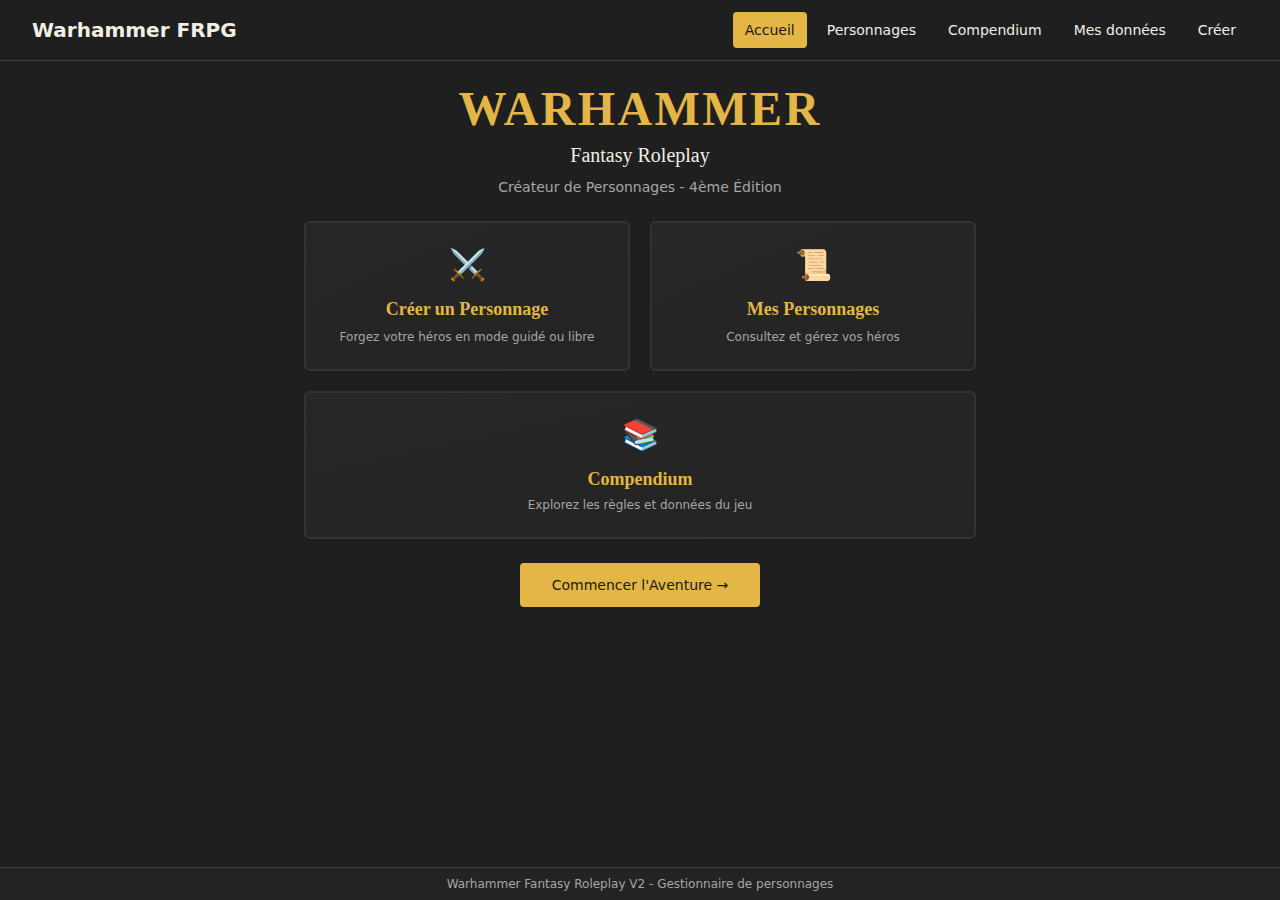
<file: Warhammer/v2.html>
<!doctype html>
<html lang="en">
  <head>
    <meta charset="UTF-8" />
    <link rel="icon" type="image/svg+xml" href="/Warhammer/vite.svg" />
    <meta name="viewport" content="width=device-width, initial-scale=1.0" />
    <title>temp-vite-project</title>
    <script type="module" crossorigin src="/Warhammer/assets/index-DPNhxiUx.js"></script>
    <link rel="stylesheet" crossorigin href="/Warhammer/assets/index-BLQmJMS8.css">
  </head>
  <body>
    <div id="root"></div>
  </body>
</html>
</file>
<file: Warhammer/assets/index-BLQmJMS8.css>
*,:before,:after{--tw-border-spacing-x: 0;--tw-border-spacing-y: 0;--tw-translate-x: 0;--tw-translate-y: 0;--tw-rotate: 0;--tw-skew-x: 0;--tw-skew-y: 0;--tw-scale-x: 1;--tw-scale-y: 1;--tw-pan-x: ;--tw-pan-y: ;--tw-pinch-zoom: ;--tw-scroll-snap-strictness: proximity;--tw-gradient-from-position: ;--tw-gradient-via-position: ;--tw-gradient-to-position: ;--tw-ordinal: ;--tw-slashed-zero: ;--tw-numeric-figure: ;--tw-numeric-spacing: ;--tw-numeric-fraction: ;--tw-ring-inset: ;--tw-ring-offset-width: 0px;--tw-ring-offset-color: #fff;--tw-ring-color: rgb(59 130 246 / .5);--tw-ring-offset-shadow: 0 0 #0000;--tw-ring-shadow: 0 0 #0000;--tw-shadow: 0 0 #0000;--tw-shadow-colored: 0 0 #0000;--tw-blur: ;--tw-brightness: ;--tw-contrast: ;--tw-grayscale: ;--tw-hue-rotate: ;--tw-invert: ;--tw-saturate: ;--tw-sepia: ;--tw-drop-shadow: ;--tw-backdrop-blur: ;--tw-backdrop-brightness: ;--tw-backdrop-contrast: ;--tw-backdrop-grayscale: ;--tw-backdrop-hue-rotate: ;--tw-backdrop-invert: ;--tw-backdrop-opacity: ;--tw-backdrop-saturate: ;--tw-backdrop-sepia: ;--tw-contain-size: ;--tw-contain-layout: ;--tw-contain-paint: ;--tw-contain-style: }::backdrop{--tw-border-spacing-x: 0;--tw-border-spacing-y: 0;--tw-translate-x: 0;--tw-translate-y: 0;--tw-rotate: 0;--tw-skew-x: 0;--tw-skew-y: 0;--tw-scale-x: 1;--tw-scale-y: 1;--tw-pan-x: ;--tw-pan-y: ;--tw-pinch-zoom: ;--tw-scroll-snap-strictness: proximity;--tw-gradient-from-position: ;--tw-gradient-via-position: ;--tw-gradient-to-position: ;--tw-ordinal: ;--tw-slashed-zero: ;--tw-numeric-figure: ;--tw-numeric-spacing: ;--tw-numeric-fraction: ;--tw-ring-inset: ;--tw-ring-offset-width: 0px;--tw-ring-offset-color: #fff;--tw-ring-color: rgb(59 130 246 / .5);--tw-ring-offset-shadow: 0 0 #0000;--tw-ring-shadow: 0 0 #0000;--tw-shadow: 0 0 #0000;--tw-shadow-colored: 0 0 #0000;--tw-blur: ;--tw-brightness: ;--tw-contrast: ;--tw-grayscale: ;--tw-hue-rotate: ;--tw-invert: ;--tw-saturate: ;--tw-sepia: ;--tw-drop-shadow: ;--tw-backdrop-blur: ;--tw-backdrop-brightness: ;--tw-backdrop-contrast: ;--tw-backdrop-grayscale: ;--tw-backdrop-hue-rotate: ;--tw-backdrop-invert: ;--tw-backdrop-opacity: ;--tw-backdrop-saturate: ;--tw-backdrop-sepia: ;--tw-contain-size: ;--tw-contain-layout: ;--tw-contain-paint: ;--tw-contain-style: }*,:before,:after{box-sizing:border-box;border-width:0;border-style:solid;border-color:#e5e7eb}:before,:after{--tw-content: ""}html,:host{line-height:1.5;-webkit-text-size-adjust:100%;-moz-tab-size:4;-o-tab-size:4;tab-size:4;font-family:ui-sans-serif,system-ui,sans-serif,"Apple Color Emoji","Segoe UI Emoji",Segoe UI Symbol,"Noto Color Emoji";font-feature-settings:normal;font-variation-settings:normal;-webkit-tap-highlight-color:transparent}body{margin:0;line-height:inherit}hr{height:0;color:inherit;border-top-width:1px}abbr:where([title]){-webkit-text-decoration:underline dotted;text-decoration:underline dotted}h1,h2,h3,h4,h5,h6{font-size:inherit;font-weight:inherit}a{color:inherit;text-decoration:inherit}b,strong{font-weight:bolder}code,kbd,samp,pre{font-family:ui-monospace,SFMono-Regular,Menlo,Monaco,Consolas,Liberation Mono,Courier New,monospace;font-feature-settings:normal;font-variation-settings:normal;font-size:1em}small{font-size:80%}sub,sup{font-size:75%;line-height:0;position:relative;vertical-align:baseline}sub{bottom:-.25em}sup{top:-.5em}table{text-indent:0;border-color:inherit;border-collapse:collapse}button,input,optgroup,select,textarea{font-family:inherit;font-feature-settings:inherit;font-variation-settings:inherit;font-size:100%;font-weight:inherit;line-height:inherit;letter-spacing:inherit;color:inherit;margin:0;padding:0}button,select{text-transform:none}button,input:where([type=button]),input:where([type=reset]),input:where([type=submit]){-webkit-appearance:button;background-color:transparent;background-image:none}:-moz-focusring{outline:auto}:-moz-ui-invalid{box-shadow:none}progress{vertical-align:baseline}::-webkit-inner-spin-button,::-webkit-outer-spin-button{height:auto}[type=search]{-webkit-appearance:textfield;outline-offset:-2px}::-webkit-search-decoration{-webkit-appearance:none}::-webkit-file-upload-button{-webkit-appearance:button;font:inherit}summary{display:list-item}blockquote,dl,dd,h1,h2,h3,h4,h5,h6,hr,figure,p,pre{margin:0}fieldset{margin:0;padding:0}legend{padding:0}ol,ul,menu{list-style:none;margin:0;padding:0}dialog{padding:0}textarea{resize:vertical}input::-moz-placeholder,textarea::-moz-placeholder{opacity:1;color:#9ca3af}input::placeholder,textarea::placeholder{opacity:1;color:#9ca3af}button,[role=button]{cursor:pointer}:disabled{cursor:default}img,svg,video,canvas,audio,iframe,embed,object{display:block;vertical-align:middle}img,video{max-width:100%;height:auto}[hidden]:where(:not([hidden=until-found])){display:none}:root{--background: 0 0% 12%;--foreground: 48 30% 92%;--card: 0 0% 15%;--card-foreground: 48 30% 92%;--popover: 0 0% 14%;--popover-foreground: 48 30% 92%;--primary: 43 74% 58%;--primary-foreground: 0 0% 10%;--secondary: 0 0% 20%;--secondary-foreground: 48 30% 90%;--muted: 0 0% 18%;--muted-foreground: 0 0% 65%;--accent: 43 74% 58%;--accent-foreground: 0 0% 10%;--destructive: 0 84.2% 60.2%;--destructive-foreground: 210 40% 98%;--border: 0 0% 25%;--input: 0 0% 18%;--ring: 43 74% 58%;--radius: .375rem}*{border-color:hsl(var(--border))}body{background-color:hsl(var(--background));color:hsl(var(--foreground));font-family:system-ui,-apple-system,sans-serif}h1,h2,h3,h4,h5,h6{font-family:Georgia,Times New Roman,serif}.container{width:100%}@media(min-width:640px){.container{max-width:640px}}@media(min-width:768px){.container{max-width:768px}}@media(min-width:1024px){.container{max-width:1024px}}@media(min-width:1280px){.container{max-width:1280px}}@media(min-width:1536px){.container{max-width:1536px}}.prose{color:var(--tw-prose-body);max-width:65ch}.prose :where(p):not(:where([class~=not-prose],[class~=not-prose] *)){margin-top:1.25em;margin-bottom:1.25em}.prose :where([class~=lead]):not(:where([class~=not-prose],[class~=not-prose] *)){color:var(--tw-prose-lead);font-size:1.25em;line-height:1.6;margin-top:1.2em;margin-bottom:1.2em}.prose :where(a):not(:where([class~=not-prose],[class~=not-prose] *)){color:var(--tw-prose-links);text-decoration:underline;font-weight:500}.prose :where(strong):not(:where([class~=not-prose],[class~=not-prose] *)){color:var(--tw-prose-bold);font-weight:600}.prose :where(a strong):not(:where([class~=not-prose],[class~=not-prose] *)){color:inherit}.prose :where(blockquote strong):not(:where([class~=not-prose],[class~=not-prose] *)){color:inherit}.prose :where(thead th strong):not(:where([class~=not-prose],[class~=not-prose] *)){color:inherit}.prose :where(ol):not(:where([class~=not-prose],[class~=not-prose] *)){list-style-type:decimal;margin-top:1.25em;margin-bottom:1.25em;padding-inline-start:1.625em}.prose :where(ol[type=A]):not(:where([class~=not-prose],[class~=not-prose] *)){list-style-type:upper-alpha}.prose :where(ol[type=a]):not(:where([class~=not-prose],[class~=not-prose] *)){list-style-type:lower-alpha}.prose :where(ol[type=A s]):not(:where([class~=not-prose],[class~=not-prose] *)){list-style-type:upper-alpha}.prose :where(ol[type=a s]):not(:where([class~=not-prose],[class~=not-prose] *)){list-style-type:lower-alpha}.prose :where(ol[type=I]):not(:where([class~=not-prose],[class~=not-prose] *)){list-style-type:upper-roman}.prose :where(ol[type=i]):not(:where([class~=not-prose],[class~=not-prose] *)){list-style-type:lower-roman}.prose :where(ol[type=I s]):not(:where([class~=not-prose],[class~=not-prose] *)){list-style-type:upper-roman}.prose :where(ol[type=i s]):not(:where([class~=not-prose],[class~=not-prose] *)){list-style-type:lower-roman}.prose :where(ol[type="1"]):not(:where([class~=not-prose],[class~=not-prose] *)){list-style-type:decimal}.prose :where(ul):not(:where([class~=not-prose],[class~=not-prose] *)){list-style-type:disc;margin-top:1.25em;margin-bottom:1.25em;padding-inline-start:1.625em}.prose :where(ol>li):not(:where([class~=not-prose],[class~=not-prose] *))::marker{font-weight:400;color:var(--tw-prose-counters)}.prose :where(ul>li):not(:where([class~=not-prose],[class~=not-prose] *))::marker{color:var(--tw-prose-bullets)}.prose :where(dt):not(:where([class~=not-prose],[class~=not-prose] *)){color:var(--tw-prose-headings);font-weight:600;margin-top:1.25em}.prose :where(hr):not(:where([class~=not-prose],[class~=not-prose] *)){border-color:var(--tw-prose-hr);border-top-width:1px;margin-top:3em;margin-bottom:3em}.prose :where(blockquote):not(:where([class~=not-prose],[class~=not-prose] *)){font-weight:500;font-style:italic;color:var(--tw-prose-quotes);border-inline-start-width:.25rem;border-inline-start-color:var(--tw-prose-quote-borders);quotes:"“""”""‘""’";margin-top:1.6em;margin-bottom:1.6em;padding-inline-start:1em}.prose :where(blockquote p:first-of-type):not(:where([class~=not-prose],[class~=not-prose] *)):before{content:open-quote}.prose :where(blockquote p:last-of-type):not(:where([class~=not-prose],[class~=not-prose] *)):after{content:close-quote}.prose :where(h1):not(:where([class~=not-prose],[class~=not-prose] *)){color:var(--tw-prose-headings);font-weight:800;font-size:2.25em;margin-top:0;margin-bottom:.8888889em;line-height:1.1111111}.prose :where(h1 strong):not(:where([class~=not-prose],[class~=not-prose] *)){font-weight:900;color:inherit}.prose :where(h2):not(:where([class~=not-prose],[class~=not-prose] *)){color:var(--tw-prose-headings);font-weight:700;font-size:1.5em;margin-top:2em;margin-bottom:1em;line-height:1.3333333}.prose :where(h2 strong):not(:where([class~=not-prose],[class~=not-prose] *)){font-weight:800;color:inherit}.prose :where(h3):not(:where([class~=not-prose],[class~=not-prose] *)){color:var(--tw-prose-headings);font-weight:600;font-size:1.25em;margin-top:1.6em;margin-bottom:.6em;line-height:1.6}.prose :where(h3 strong):not(:where([class~=not-prose],[class~=not-prose] *)){font-weight:700;color:inherit}.prose :where(h4):not(:where([class~=not-prose],[class~=not-prose] *)){color:var(--tw-prose-headings);font-weight:600;margin-top:1.5em;margin-bottom:.5em;line-height:1.5}.prose :where(h4 strong):not(:where([class~=not-prose],[class~=not-prose] *)){font-weight:700;color:inherit}.prose :where(img):not(:where([class~=not-prose],[class~=not-prose] *)){margin-top:2em;margin-bottom:2em}.prose :where(picture):not(:where([class~=not-prose],[class~=not-prose] *)){display:block;margin-top:2em;margin-bottom:2em}.prose :where(video):not(:where([class~=not-prose],[class~=not-prose] *)){margin-top:2em;margin-bottom:2em}.prose :where(kbd):not(:where([class~=not-prose],[class~=not-prose] *)){font-weight:500;font-family:inherit;color:var(--tw-prose-kbd);box-shadow:0 0 0 1px var(--tw-prose-kbd-shadows),0 3px 0 var(--tw-prose-kbd-shadows);font-size:.875em;border-radius:.3125rem;padding-top:.1875em;padding-inline-end:.375em;padding-bottom:.1875em;padding-inline-start:.375em}.prose :where(code):not(:where([class~=not-prose],[class~=not-prose] *)){color:var(--tw-prose-code);font-weight:600;font-size:.875em}.prose :where(code):not(:where([class~=not-prose],[class~=not-prose] *)):before{content:"`"}.prose :where(code):not(:where([class~=not-prose],[class~=not-prose] *)):after{content:"`"}.prose :where(a code):not(:where([class~=not-prose],[class~=not-prose] *)){color:inherit}.prose :where(h1 code):not(:where([class~=not-prose],[class~=not-prose] *)){color:inherit}.prose :where(h2 code):not(:where([class~=not-prose],[class~=not-prose] *)){color:inherit;font-size:.875em}.prose :where(h3 code):not(:where([class~=not-prose],[class~=not-prose] *)){color:inherit;font-size:.9em}.prose :where(h4 code):not(:where([class~=not-prose],[class~=not-prose] *)){color:inherit}.prose :where(blockquote code):not(:where([class~=not-prose],[class~=not-prose] *)){color:inherit}.prose :where(thead th code):not(:where([class~=not-prose],[class~=not-prose] *)){color:inherit}.prose :where(pre):not(:where([class~=not-prose],[class~=not-prose] *)){color:var(--tw-prose-pre-code);background-color:var(--tw-prose-pre-bg);overflow-x:auto;font-weight:400;font-size:.875em;line-height:1.7142857;margin-top:1.7142857em;margin-bottom:1.7142857em;border-radius:.375rem;padding-top:.8571429em;padding-inline-end:1.1428571em;padding-bottom:.8571429em;padding-inline-start:1.1428571em}.prose :where(pre code):not(:where([class~=not-prose],[class~=not-prose] *)){background-color:transparent;border-width:0;border-radius:0;padding:0;font-weight:inherit;color:inherit;font-size:inherit;font-family:inherit;line-height:inherit}.prose :where(pre code):not(:where([class~=not-prose],[class~=not-prose] *)):before{content:none}.prose :where(pre code):not(:where([class~=not-prose],[class~=not-prose] *)):after{content:none}.prose :where(table):not(:where([class~=not-prose],[class~=not-prose] *)){width:100%;table-layout:auto;margin-top:2em;margin-bottom:2em;font-size:.875em;line-height:1.7142857}.prose :where(thead):not(:where([class~=not-prose],[class~=not-prose] *)){border-bottom-width:1px;border-bottom-color:var(--tw-prose-th-borders)}.prose :where(thead th):not(:where([class~=not-prose],[class~=not-prose] *)){color:var(--tw-prose-headings);font-weight:600;vertical-align:bottom;padding-inline-end:.5714286em;padding-bottom:.5714286em;padding-inline-start:.5714286em}.prose :where(tbody tr):not(:where([class~=not-prose],[class~=not-prose] *)){border-bottom-width:1px;border-bottom-color:var(--tw-prose-td-borders)}.prose :where(tbody tr:last-child):not(:where([class~=not-prose],[class~=not-prose] *)){border-bottom-width:0}.prose :where(tbody td):not(:where([class~=not-prose],[class~=not-prose] *)){vertical-align:baseline}.prose :where(tfoot):not(:where([class~=not-prose],[class~=not-prose] *)){border-top-width:1px;border-top-color:var(--tw-prose-th-borders)}.prose :where(tfoot td):not(:where([class~=not-prose],[class~=not-prose] *)){vertical-align:top}.prose :where(th,td):not(:where([class~=not-prose],[class~=not-prose] *)){text-align:start}.prose :where(figure>*):not(:where([class~=not-prose],[class~=not-prose] *)){margin-top:0;margin-bottom:0}.prose :where(figcaption):not(:where([class~=not-prose],[class~=not-prose] *)){color:var(--tw-prose-captions);font-size:.875em;line-height:1.4285714;margin-top:.8571429em}.prose{--tw-prose-body: #374151;--tw-prose-headings: #111827;--tw-prose-lead: #4b5563;--tw-prose-links: #111827;--tw-prose-bold: #111827;--tw-prose-counters: #6b7280;--tw-prose-bullets: #d1d5db;--tw-prose-hr: #e5e7eb;--tw-prose-quotes: #111827;--tw-prose-quote-borders: #e5e7eb;--tw-prose-captions: #6b7280;--tw-prose-kbd: #111827;--tw-prose-kbd-shadows: rgb(17 24 39 / 10%);--tw-prose-code: #111827;--tw-prose-pre-code: #e5e7eb;--tw-prose-pre-bg: #1f2937;--tw-prose-th-borders: #d1d5db;--tw-prose-td-borders: #e5e7eb;--tw-prose-invert-body: #d1d5db;--tw-prose-invert-headings: #fff;--tw-prose-invert-lead: #9ca3af;--tw-prose-invert-links: #fff;--tw-prose-invert-bold: #fff;--tw-prose-invert-counters: #9ca3af;--tw-prose-invert-bullets: #4b5563;--tw-prose-invert-hr: #374151;--tw-prose-invert-quotes: #f3f4f6;--tw-prose-invert-quote-borders: #374151;--tw-prose-invert-captions: #9ca3af;--tw-prose-invert-kbd: #fff;--tw-prose-invert-kbd-shadows: rgb(255 255 255 / 10%);--tw-prose-invert-code: #fff;--tw-prose-invert-pre-code: #d1d5db;--tw-prose-invert-pre-bg: rgb(0 0 0 / 50%);--tw-prose-invert-th-borders: #4b5563;--tw-prose-invert-td-borders: #374151;font-size:1rem;line-height:1.75}.prose :where(picture>img):not(:where([class~=not-prose],[class~=not-prose] *)){margin-top:0;margin-bottom:0}.prose :where(li):not(:where([class~=not-prose],[class~=not-prose] *)){margin-top:.5em;margin-bottom:.5em}.prose :where(ol>li):not(:where([class~=not-prose],[class~=not-prose] *)){padding-inline-start:.375em}.prose :where(ul>li):not(:where([class~=not-prose],[class~=not-prose] *)){padding-inline-start:.375em}.prose :where(.prose>ul>li p):not(:where([class~=not-prose],[class~=not-prose] *)){margin-top:.75em;margin-bottom:.75em}.prose :where(.prose>ul>li>p:first-child):not(:where([class~=not-prose],[class~=not-prose] *)){margin-top:1.25em}.prose :where(.prose>ul>li>p:last-child):not(:where([class~=not-prose],[class~=not-prose] *)){margin-bottom:1.25em}.prose :where(.prose>ol>li>p:first-child):not(:where([class~=not-prose],[class~=not-prose] *)){margin-top:1.25em}.prose :where(.prose>ol>li>p:last-child):not(:where([class~=not-prose],[class~=not-prose] *)){margin-bottom:1.25em}.prose :where(ul ul,ul ol,ol ul,ol ol):not(:where([class~=not-prose],[class~=not-prose] *)){margin-top:.75em;margin-bottom:.75em}.prose :where(dl):not(:where([class~=not-prose],[class~=not-prose] *)){margin-top:1.25em;margin-bottom:1.25em}.prose :where(dd):not(:where([class~=not-prose],[class~=not-prose] *)){margin-top:.5em;padding-inline-start:1.625em}.prose :where(hr+*):not(:where([class~=not-prose],[class~=not-prose] *)){margin-top:0}.prose :where(h2+*):not(:where([class~=not-prose],[class~=not-prose] *)){margin-top:0}.prose :where(h3+*):not(:where([class~=not-prose],[class~=not-prose] *)){margin-top:0}.prose :where(h4+*):not(:where([class~=not-prose],[class~=not-prose] *)){margin-top:0}.prose :where(thead th:first-child):not(:where([class~=not-prose],[class~=not-prose] *)){padding-inline-start:0}.prose :where(thead th:last-child):not(:where([class~=not-prose],[class~=not-prose] *)){padding-inline-end:0}.prose :where(tbody td,tfoot td):not(:where([class~=not-prose],[class~=not-prose] *)){padding-top:.5714286em;padding-inline-end:.5714286em;padding-bottom:.5714286em;padding-inline-start:.5714286em}.prose :where(tbody td:first-child,tfoot td:first-child):not(:where([class~=not-prose],[class~=not-prose] *)){padding-inline-start:0}.prose :where(tbody td:last-child,tfoot td:last-child):not(:where([class~=not-prose],[class~=not-prose] *)){padding-inline-end:0}.prose :where(figure):not(:where([class~=not-prose],[class~=not-prose] *)){margin-top:2em;margin-bottom:2em}.prose :where(.prose>:first-child):not(:where([class~=not-prose],[class~=not-prose] *)){margin-top:0}.prose :where(.prose>:last-child):not(:where([class~=not-prose],[class~=not-prose] *)){margin-bottom:0}.prose-sm{font-size:.875rem;line-height:1.7142857}.prose-sm :where(p):not(:where([class~=not-prose],[class~=not-prose] *)){margin-top:1.1428571em;margin-bottom:1.1428571em}.prose-sm :where([class~=lead]):not(:where([class~=not-prose],[class~=not-prose] *)){font-size:1.2857143em;line-height:1.5555556;margin-top:.8888889em;margin-bottom:.8888889em}.prose-sm :where(blockquote):not(:where([class~=not-prose],[class~=not-prose] *)){margin-top:1.3333333em;margin-bottom:1.3333333em;padding-inline-start:1.1111111em}.prose-sm :where(h1):not(:where([class~=not-prose],[class~=not-prose] *)){font-size:2.1428571em;margin-top:0;margin-bottom:.8em;line-height:1.2}.prose-sm :where(h2):not(:where([class~=not-prose],[class~=not-prose] *)){font-size:1.4285714em;margin-top:1.6em;margin-bottom:.8em;line-height:1.4}.prose-sm :where(h3):not(:where([class~=not-prose],[class~=not-prose] *)){font-size:1.2857143em;margin-top:1.5555556em;margin-bottom:.4444444em;line-height:1.5555556}.prose-sm :where(h4):not(:where([class~=not-prose],[class~=not-prose] *)){margin-top:1.4285714em;margin-bottom:.5714286em;line-height:1.4285714}.prose-sm :where(img):not(:where([class~=not-prose],[class~=not-prose] *)){margin-top:1.7142857em;margin-bottom:1.7142857em}.prose-sm :where(picture):not(:where([class~=not-prose],[class~=not-prose] *)){margin-top:1.7142857em;margin-bottom:1.7142857em}.prose-sm :where(picture>img):not(:where([class~=not-prose],[class~=not-prose] *)){margin-top:0;margin-bottom:0}.prose-sm :where(video):not(:where([class~=not-prose],[class~=not-prose] *)){margin-top:1.7142857em;margin-bottom:1.7142857em}.prose-sm :where(kbd):not(:where([class~=not-prose],[class~=not-prose] *)){font-size:.8571429em;border-radius:.3125rem;padding-top:.1428571em;padding-inline-end:.3571429em;padding-bottom:.1428571em;padding-inline-start:.3571429em}.prose-sm :where(code):not(:where([class~=not-prose],[class~=not-prose] *)){font-size:.8571429em}.prose-sm :where(h2 code):not(:where([class~=not-prose],[class~=not-prose] *)){font-size:.9em}.prose-sm :where(h3 code):not(:where([class~=not-prose],[class~=not-prose] *)){font-size:.8888889em}.prose-sm :where(pre):not(:where([class~=not-prose],[class~=not-prose] *)){font-size:.8571429em;line-height:1.6666667;margin-top:1.6666667em;margin-bottom:1.6666667em;border-radius:.25rem;padding-top:.6666667em;padding-inline-end:1em;padding-bottom:.6666667em;padding-inline-start:1em}.prose-sm :where(ol):not(:where([class~=not-prose],[class~=not-prose] *)){margin-top:1.1428571em;margin-bottom:1.1428571em;padding-inline-start:1.5714286em}.prose-sm :where(ul):not(:where([class~=not-prose],[class~=not-prose] *)){margin-top:1.1428571em;margin-bottom:1.1428571em;padding-inline-start:1.5714286em}.prose-sm :where(li):not(:where([class~=not-prose],[class~=not-prose] *)){margin-top:.2857143em;margin-bottom:.2857143em}.prose-sm :where(ol>li):not(:where([class~=not-prose],[class~=not-prose] *)){padding-inline-start:.4285714em}.prose-sm :where(ul>li):not(:where([class~=not-prose],[class~=not-prose] *)){padding-inline-start:.4285714em}.prose-sm :where(.prose-sm>ul>li p):not(:where([class~=not-prose],[class~=not-prose] *)){margin-top:.5714286em;margin-bottom:.5714286em}.prose-sm :where(.prose-sm>ul>li>p:first-child):not(:where([class~=not-prose],[class~=not-prose] *)){margin-top:1.1428571em}.prose-sm :where(.prose-sm>ul>li>p:last-child):not(:where([class~=not-prose],[class~=not-prose] *)){margin-bottom:1.1428571em}.prose-sm :where(.prose-sm>ol>li>p:first-child):not(:where([class~=not-prose],[class~=not-prose] *)){margin-top:1.1428571em}.prose-sm :where(.prose-sm>ol>li>p:last-child):not(:where([class~=not-prose],[class~=not-prose] *)){margin-bottom:1.1428571em}.prose-sm :where(ul ul,ul ol,ol ul,ol ol):not(:where([class~=not-prose],[class~=not-prose] *)){margin-top:.5714286em;margin-bottom:.5714286em}.prose-sm :where(dl):not(:where([class~=not-prose],[class~=not-prose] *)){margin-top:1.1428571em;margin-bottom:1.1428571em}.prose-sm :where(dt):not(:where([class~=not-prose],[class~=not-prose] *)){margin-top:1.1428571em}.prose-sm :where(dd):not(:where([class~=not-prose],[class~=not-prose] *)){margin-top:.2857143em;padding-inline-start:1.5714286em}.prose-sm :where(hr):not(:where([class~=not-prose],[class~=not-prose] *)){margin-top:2.8571429em;margin-bottom:2.8571429em}.prose-sm :where(hr+*):not(:where([class~=not-prose],[class~=not-prose] *)){margin-top:0}.prose-sm :where(h2+*):not(:where([class~=not-prose],[class~=not-prose] *)){margin-top:0}.prose-sm :where(h3+*):not(:where([class~=not-prose],[class~=not-prose] *)){margin-top:0}.prose-sm :where(h4+*):not(:where([class~=not-prose],[class~=not-prose] *)){margin-top:0}.prose-sm :where(table):not(:where([class~=not-prose],[class~=not-prose] *)){font-size:.8571429em;line-height:1.5}.prose-sm :where(thead th):not(:where([class~=not-prose],[class~=not-prose] *)){padding-inline-end:1em;padding-bottom:.6666667em;padding-inline-start:1em}.prose-sm :where(thead th:first-child):not(:where([class~=not-prose],[class~=not-prose] *)){padding-inline-start:0}.prose-sm :where(thead th:last-child):not(:where([class~=not-prose],[class~=not-prose] *)){padding-inline-end:0}.prose-sm :where(tbody td,tfoot td):not(:where([class~=not-prose],[class~=not-prose] *)){padding-top:.6666667em;padding-inline-end:1em;padding-bottom:.6666667em;padding-inline-start:1em}.prose-sm :where(tbody td:first-child,tfoot td:first-child):not(:where([class~=not-prose],[class~=not-prose] *)){padding-inline-start:0}.prose-sm :where(tbody td:last-child,tfoot td:last-child):not(:where([class~=not-prose],[class~=not-prose] *)){padding-inline-end:0}.prose-sm :where(figure):not(:where([class~=not-prose],[class~=not-prose] *)){margin-top:1.7142857em;margin-bottom:1.7142857em}.prose-sm :where(figure>*):not(:where([class~=not-prose],[class~=not-prose] *)){margin-top:0;margin-bottom:0}.prose-sm :where(figcaption):not(:where([class~=not-prose],[class~=not-prose] *)){font-size:.8571429em;line-height:1.3333333;margin-top:.6666667em}.prose-sm :where(.prose-sm>:first-child):not(:where([class~=not-prose],[class~=not-prose] *)){margin-top:0}.prose-sm :where(.prose-sm>:last-child):not(:where([class~=not-prose],[class~=not-prose] *)){margin-bottom:0}.prose-invert{--tw-prose-body: var(--tw-prose-invert-body);--tw-prose-headings: var(--tw-prose-invert-headings);--tw-prose-lead: var(--tw-prose-invert-lead);--tw-prose-links: var(--tw-prose-invert-links);--tw-prose-bold: var(--tw-prose-invert-bold);--tw-prose-counters: var(--tw-prose-invert-counters);--tw-prose-bullets: var(--tw-prose-invert-bullets);--tw-prose-hr: var(--tw-prose-invert-hr);--tw-prose-quotes: var(--tw-prose-invert-quotes);--tw-prose-quote-borders: var(--tw-prose-invert-quote-borders);--tw-prose-captions: var(--tw-prose-invert-captions);--tw-prose-kbd: var(--tw-prose-invert-kbd);--tw-prose-kbd-shadows: var(--tw-prose-invert-kbd-shadows);--tw-prose-code: var(--tw-prose-invert-code);--tw-prose-pre-code: var(--tw-prose-invert-pre-code);--tw-prose-pre-bg: var(--tw-prose-invert-pre-bg);--tw-prose-th-borders: var(--tw-prose-invert-th-borders);--tw-prose-td-borders: var(--tw-prose-invert-td-borders)}.sr-only{position:absolute;width:1px;height:1px;padding:0;margin:-1px;overflow:hidden;clip:rect(0,0,0,0);white-space:nowrap;border-width:0}.pointer-events-none{pointer-events:none}.static{position:static}.fixed{position:fixed}.absolute{position:absolute}.relative{position:relative}.inset-0{inset:0}.bottom-0{bottom:0}.bottom-20{bottom:5rem}.left-0{left:0}.left-2{left:.5rem}.left-3{left:.75rem}.left-\[50\%\]{left:50%}.left-\[60\%\]{left:60%}.right-0{right:0}.right-1{right:.25rem}.right-4{right:1rem}.right-\[-40\%\]{right:-40%}.top-1{top:.25rem}.top-1\/2{top:50%}.top-3\.5{top:.875rem}.top-4{top:1rem}.top-\[50\%\]{top:50%}.top-full{top:100%}.z-10{z-index:10}.z-50{z-index:50}.col-span-2{grid-column:span 2 / span 2}.-mx-1{margin-left:-.25rem;margin-right:-.25rem}.mx-1{margin-left:.25rem;margin-right:.25rem}.mx-auto{margin-left:auto;margin-right:auto}.my-1{margin-top:.25rem;margin-bottom:.25rem}.-mb-0\.5{margin-bottom:-.125rem}.mb-0\.5{margin-bottom:.125rem}.mb-1{margin-bottom:.25rem}.mb-1\.5{margin-bottom:.375rem}.mb-2{margin-bottom:.5rem}.mb-3{margin-bottom:.75rem}.mb-4{margin-bottom:1rem}.mb-6{margin-bottom:1.5rem}.mb-8{margin-bottom:2rem}.ml-1{margin-left:.25rem}.ml-2{margin-left:.5rem}.ml-auto{margin-left:auto}.mr-1{margin-right:.25rem}.mr-1\.5{margin-right:.375rem}.mr-2{margin-right:.5rem}.mt-0\.5{margin-top:.125rem}.mt-1{margin-top:.25rem}.mt-1\.5{margin-top:.375rem}.mt-2{margin-top:.5rem}.mt-3{margin-top:.75rem}.mt-4{margin-top:1rem}.mt-5{margin-top:1.25rem}.mt-6{margin-top:1.5rem}.block{display:block}.inline-block{display:inline-block}.inline{display:inline}.flex{display:flex}.inline-flex{display:inline-flex}.table{display:table}.grid{display:grid}.hidden{display:none}.h-0\.5{height:.125rem}.h-10{height:2.5rem}.h-11{height:2.75rem}.h-12{height:3rem}.h-2{height:.5rem}.h-3{height:.75rem}.h-3\.5{height:.875rem}.h-4{height:1rem}.h-5{height:1.25rem}.h-6{height:1.5rem}.h-7{height:1.75rem}.h-8{height:2rem}.h-9{height:2.25rem}.h-\[var\(--radix-select-trigger-height\)\]{height:var(--radix-select-trigger-height)}.h-full{height:100%}.h-px{height:1px}.h-screen{height:100vh}.max-h-48{max-height:12rem}.max-h-96{max-height:24rem}.max-h-\[600px\]{max-height:600px}.max-h-\[90vh\]{max-height:90vh}.min-h-0{min-height:0px}.min-h-\[100px\]{min-height:100px}.min-h-\[60vh\]{min-height:60vh}.min-h-\[80px\]{min-height:80px}.min-h-screen{min-height:100vh}.w-10{width:2.5rem}.w-12{width:3rem}.w-2{width:.5rem}.w-24{width:6rem}.w-28{width:7rem}.w-3{width:.75rem}.w-3\.5{width:.875rem}.w-32{width:8rem}.w-4{width:1rem}.w-40{width:10rem}.w-48{width:12rem}.w-5{width:1.25rem}.w-56{width:14rem}.w-6{width:1.5rem}.w-7{width:1.75rem}.w-8{width:2rem}.w-96{width:24rem}.w-auto{width:auto}.w-full{width:100%}.min-w-0{min-width:0px}.min-w-\[100px\]{min-width:100px}.min-w-\[8rem\]{min-width:8rem}.min-w-\[var\(--radix-select-trigger-width\)\]{min-width:var(--radix-select-trigger-width)}.max-w-2xl{max-width:42rem}.max-w-32{max-width:8rem}.max-w-3xl{max-width:48rem}.max-w-4xl{max-width:56rem}.max-w-\[70px\]{max-width:70px}.max-w-lg{max-width:32rem}.max-w-md{max-width:28rem}.max-w-none{max-width:none}.max-w-sm{max-width:24rem}.max-w-xs{max-width:20rem}.flex-1{flex:1 1 0%}.flex-shrink-0,.shrink-0{flex-shrink:0}.origin-\[--radix-tooltip-content-transform-origin\]{transform-origin:var(--radix-tooltip-content-transform-origin)}.-translate-y-1\/2{--tw-translate-y: -50%;transform:translate(var(--tw-translate-x),var(--tw-translate-y)) rotate(var(--tw-rotate)) skew(var(--tw-skew-x)) skewY(var(--tw-skew-y)) scaleX(var(--tw-scale-x)) scaleY(var(--tw-scale-y))}.translate-x-1{--tw-translate-x: .25rem;transform:translate(var(--tw-translate-x),var(--tw-translate-y)) rotate(var(--tw-rotate)) skew(var(--tw-skew-x)) skewY(var(--tw-skew-y)) scaleX(var(--tw-scale-x)) scaleY(var(--tw-scale-y))}.translate-x-\[-50\%\]{--tw-translate-x: -50%;transform:translate(var(--tw-translate-x),var(--tw-translate-y)) rotate(var(--tw-rotate)) skew(var(--tw-skew-x)) skewY(var(--tw-skew-y)) scaleX(var(--tw-scale-x)) scaleY(var(--tw-scale-y))}.translate-y-\[-50\%\]{--tw-translate-y: -50%;transform:translate(var(--tw-translate-x),var(--tw-translate-y)) rotate(var(--tw-rotate)) skew(var(--tw-skew-x)) skewY(var(--tw-skew-y)) scaleX(var(--tw-scale-x)) scaleY(var(--tw-scale-y))}.transform{transform:translate(var(--tw-translate-x),var(--tw-translate-y)) rotate(var(--tw-rotate)) skew(var(--tw-skew-x)) skewY(var(--tw-skew-y)) scaleX(var(--tw-scale-x)) scaleY(var(--tw-scale-y))}@keyframes spin{to{transform:rotate(360deg)}}.animate-spin{animation:spin 1s linear infinite}.cursor-default{cursor:default}.cursor-help{cursor:help}.cursor-pointer{cursor:pointer}.select-none{-webkit-user-select:none;-moz-user-select:none;user-select:none}.list-inside{list-style-position:inside}.list-disc{list-style-type:disc}.grid-cols-1{grid-template-columns:repeat(1,minmax(0,1fr))}.grid-cols-10{grid-template-columns:repeat(10,minmax(0,1fr))}.grid-cols-2{grid-template-columns:repeat(2,minmax(0,1fr))}.grid-cols-3{grid-template-columns:repeat(3,minmax(0,1fr))}.grid-cols-4{grid-template-columns:repeat(4,minmax(0,1fr))}.grid-cols-5{grid-template-columns:repeat(5,minmax(0,1fr))}.flex-col{flex-direction:column}.flex-col-reverse{flex-direction:column-reverse}.flex-wrap{flex-wrap:wrap}.items-start{align-items:flex-start}.items-center{align-items:center}.items-baseline{align-items:baseline}.justify-end{justify-content:flex-end}.justify-center{justify-content:center}.justify-between{justify-content:space-between}.gap-1{gap:.25rem}.gap-1\.5{gap:.375rem}.gap-2{gap:.5rem}.gap-3{gap:.75rem}.gap-4{gap:1rem}.gap-5{gap:1.25rem}.gap-6{gap:1.5rem}.space-y-0\.5>:not([hidden])~:not([hidden]){--tw-space-y-reverse: 0;margin-top:calc(.125rem * calc(1 - var(--tw-space-y-reverse)));margin-bottom:calc(.125rem * var(--tw-space-y-reverse))}.space-y-1>:not([hidden])~:not([hidden]){--tw-space-y-reverse: 0;margin-top:calc(.25rem * calc(1 - var(--tw-space-y-reverse)));margin-bottom:calc(.25rem * var(--tw-space-y-reverse))}.space-y-1\.5>:not([hidden])~:not([hidden]){--tw-space-y-reverse: 0;margin-top:calc(.375rem * calc(1 - var(--tw-space-y-reverse)));margin-bottom:calc(.375rem * var(--tw-space-y-reverse))}.space-y-2>:not([hidden])~:not([hidden]){--tw-space-y-reverse: 0;margin-top:calc(.5rem * calc(1 - var(--tw-space-y-reverse)));margin-bottom:calc(.5rem * var(--tw-space-y-reverse))}.space-y-3>:not([hidden])~:not([hidden]){--tw-space-y-reverse: 0;margin-top:calc(.75rem * calc(1 - var(--tw-space-y-reverse)));margin-bottom:calc(.75rem * var(--tw-space-y-reverse))}.space-y-4>:not([hidden])~:not([hidden]){--tw-space-y-reverse: 0;margin-top:calc(1rem * calc(1 - var(--tw-space-y-reverse)));margin-bottom:calc(1rem * var(--tw-space-y-reverse))}.space-y-5>:not([hidden])~:not([hidden]){--tw-space-y-reverse: 0;margin-top:calc(1.25rem * calc(1 - var(--tw-space-y-reverse)));margin-bottom:calc(1.25rem * var(--tw-space-y-reverse))}.space-y-6>:not([hidden])~:not([hidden]){--tw-space-y-reverse: 0;margin-top:calc(1.5rem * calc(1 - var(--tw-space-y-reverse)));margin-bottom:calc(1.5rem * var(--tw-space-y-reverse))}.divide-y>:not([hidden])~:not([hidden]){--tw-divide-y-reverse: 0;border-top-width:calc(1px * calc(1 - var(--tw-divide-y-reverse)));border-bottom-width:calc(1px * var(--tw-divide-y-reverse))}.divide-border>:not([hidden])~:not([hidden]){border-color:hsl(var(--border))}.overflow-auto{overflow:auto}.overflow-hidden{overflow:hidden}.overflow-y-auto{overflow-y:auto}.truncate{overflow:hidden;text-overflow:ellipsis;white-space:nowrap}.whitespace-nowrap{white-space:nowrap}.rounded{border-radius:.25rem}.rounded-full{border-radius:9999px}.rounded-lg{border-radius:var(--radius)}.rounded-md{border-radius:calc(var(--radius) - 2px)}.rounded-sm{border-radius:calc(var(--radius) - 4px)}.rounded-r-lg{border-top-right-radius:var(--radius);border-bottom-right-radius:var(--radius)}.border{border-width:1px}.border-0{border-width:0px}.border-2{border-width:2px}.border-4{border-width:4px}.border-b{border-bottom-width:1px}.border-b-2{border-bottom-width:2px}.border-l-2{border-left-width:2px}.border-l-\[3px\]{border-left-width:3px}.border-t{border-top-width:1px}.border-dashed{border-style:dashed}.border-amber-300{--tw-border-opacity: 1;border-color:rgb(252 211 77 / var(--tw-border-opacity, 1))}.border-amber-500\/20{border-color:#f59e0b33}.border-amber-500\/50{border-color:#f59e0b80}.border-blue-300{--tw-border-opacity: 1;border-color:rgb(147 197 253 / var(--tw-border-opacity, 1))}.border-border{border-color:hsl(var(--border))}.border-border\/30{border-color:hsl(var(--border) / .3)}.border-border\/50{border-color:hsl(var(--border) / .5)}.border-cyan-300{--tw-border-opacity: 1;border-color:rgb(103 232 249 / var(--tw-border-opacity, 1))}.border-destructive{border-color:hsl(var(--destructive))}.border-destructive\/30{border-color:hsl(var(--destructive) / .3)}.border-emerald-300{--tw-border-opacity: 1;border-color:rgb(110 231 183 / var(--tw-border-opacity, 1))}.border-gray-300{--tw-border-opacity: 1;border-color:rgb(209 213 219 / var(--tw-border-opacity, 1))}.border-green-300{--tw-border-opacity: 1;border-color:rgb(134 239 172 / var(--tw-border-opacity, 1))}.border-green-500\/50{border-color:#22c55e80}.border-indigo-300{--tw-border-opacity: 1;border-color:rgb(165 180 252 / var(--tw-border-opacity, 1))}.border-input{border-color:hsl(var(--input))}.border-muted{border-color:hsl(var(--muted))}.border-orange-300{--tw-border-opacity: 1;border-color:rgb(253 186 116 / var(--tw-border-opacity, 1))}.border-primary{border-color:hsl(var(--primary))}.border-primary\/20{border-color:hsl(var(--primary) / .2)}.border-primary\/30{border-color:hsl(var(--primary) / .3)}.border-primary\/40{border-color:hsl(var(--primary) / .4)}.border-purple-300{--tw-border-opacity: 1;border-color:rgb(216 180 254 / var(--tw-border-opacity, 1))}.border-red-300{--tw-border-opacity: 1;border-color:rgb(252 165 165 / var(--tw-border-opacity, 1))}.border-rose-300{--tw-border-opacity: 1;border-color:rgb(253 164 175 / var(--tw-border-opacity, 1))}.border-secondary{border-color:hsl(var(--secondary))}.border-sky-300{--tw-border-opacity: 1;border-color:rgb(125 211 252 / var(--tw-border-opacity, 1))}.border-slate-300{--tw-border-opacity: 1;border-color:rgb(203 213 225 / var(--tw-border-opacity, 1))}.border-stone-300{--tw-border-opacity: 1;border-color:rgb(214 211 209 / var(--tw-border-opacity, 1))}.border-teal-300{--tw-border-opacity: 1;border-color:rgb(94 234 212 / var(--tw-border-opacity, 1))}.border-transparent{border-color:transparent}.border-violet-300{--tw-border-opacity: 1;border-color:rgb(196 181 253 / var(--tw-border-opacity, 1))}.border-yellow-300{--tw-border-opacity: 1;border-color:rgb(253 224 71 / var(--tw-border-opacity, 1))}.border-l-primary{border-left-color:hsl(var(--primary))}.border-l-primary\/50{border-left-color:hsl(var(--primary) / .5)}.border-l-transparent{border-left-color:transparent}.border-t-transparent{border-top-color:transparent}.bg-amber-100{--tw-bg-opacity: 1;background-color:rgb(254 243 199 / var(--tw-bg-opacity, 1))}.bg-amber-500\/10{background-color:#f59e0b1a}.bg-background{background-color:hsl(var(--background))}.bg-black\/80{background-color:#000c}.bg-blue-100{--tw-bg-opacity: 1;background-color:rgb(219 234 254 / var(--tw-bg-opacity, 1))}.bg-card{background-color:hsl(var(--card))}.bg-cyan-100{--tw-bg-opacity: 1;background-color:rgb(207 250 254 / var(--tw-bg-opacity, 1))}.bg-destructive{background-color:hsl(var(--destructive))}.bg-destructive\/10{background-color:hsl(var(--destructive) / .1)}.bg-emerald-100{--tw-bg-opacity: 1;background-color:rgb(209 250 229 / var(--tw-bg-opacity, 1))}.bg-gray-100{--tw-bg-opacity: 1;background-color:rgb(243 244 246 / var(--tw-bg-opacity, 1))}.bg-green-100{--tw-bg-opacity: 1;background-color:rgb(220 252 231 / var(--tw-bg-opacity, 1))}.bg-green-500\/10{background-color:#22c55e1a}.bg-indigo-100{--tw-bg-opacity: 1;background-color:rgb(224 231 255 / var(--tw-bg-opacity, 1))}.bg-muted{background-color:hsl(var(--muted))}.bg-muted\/30{background-color:hsl(var(--muted) / .3)}.bg-muted\/50{background-color:hsl(var(--muted) / .5)}.bg-orange-100{--tw-bg-opacity: 1;background-color:rgb(255 237 213 / var(--tw-bg-opacity, 1))}.bg-orange-500\/10{background-color:#f973161a}.bg-orange-700{--tw-bg-opacity: 1;background-color:rgb(194 65 12 / var(--tw-bg-opacity, 1))}.bg-popover{background-color:hsl(var(--popover))}.bg-primary{background-color:hsl(var(--primary))}.bg-primary\/10{background-color:hsl(var(--primary) / .1)}.bg-primary\/15{background-color:hsl(var(--primary) / .15)}.bg-primary\/20{background-color:hsl(var(--primary) / .2)}.bg-primary\/30{background-color:hsl(var(--primary) / .3)}.bg-primary\/5{background-color:hsl(var(--primary) / .05)}.bg-purple-100{--tw-bg-opacity: 1;background-color:rgb(243 232 255 / var(--tw-bg-opacity, 1))}.bg-red-100{--tw-bg-opacity: 1;background-color:rgb(254 226 226 / var(--tw-bg-opacity, 1))}.bg-rose-100{--tw-bg-opacity: 1;background-color:rgb(255 228 230 / var(--tw-bg-opacity, 1))}.bg-secondary{background-color:hsl(var(--secondary))}.bg-sky-100{--tw-bg-opacity: 1;background-color:rgb(224 242 254 / var(--tw-bg-opacity, 1))}.bg-slate-100{--tw-bg-opacity: 1;background-color:rgb(241 245 249 / var(--tw-bg-opacity, 1))}.bg-slate-400{--tw-bg-opacity: 1;background-color:rgb(148 163 184 / var(--tw-bg-opacity, 1))}.bg-stone-100{--tw-bg-opacity: 1;background-color:rgb(245 245 244 / var(--tw-bg-opacity, 1))}.bg-teal-100{--tw-bg-opacity: 1;background-color:rgb(204 251 241 / var(--tw-bg-opacity, 1))}.bg-violet-100{--tw-bg-opacity: 1;background-color:rgb(237 233 254 / var(--tw-bg-opacity, 1))}.bg-yellow-100{--tw-bg-opacity: 1;background-color:rgb(254 249 195 / var(--tw-bg-opacity, 1))}.bg-yellow-600{--tw-bg-opacity: 1;background-color:rgb(202 138 4 / var(--tw-bg-opacity, 1))}.bg-gradient-to-br{background-image:linear-gradient(to bottom right,var(--tw-gradient-stops))}.from-card{--tw-gradient-from: hsl(var(--card)) var(--tw-gradient-from-position);--tw-gradient-to: hsl(var(--card) / 0) var(--tw-gradient-to-position);--tw-gradient-stops: var(--tw-gradient-from), var(--tw-gradient-to)}.to-popover{--tw-gradient-to: hsl(var(--popover)) var(--tw-gradient-to-position)}.p-0{padding:0}.p-0\.5{padding:.125rem}.p-1{padding:.25rem}.p-1\.5{padding:.375rem}.p-2{padding:.5rem}.p-2\.5{padding:.625rem}.p-3{padding:.75rem}.p-4{padding:1rem}.p-6{padding:1.5rem}.p-8{padding:2rem}.px-1{padding-left:.25rem;padding-right:.25rem}.px-1\.5{padding-left:.375rem;padding-right:.375rem}.px-2{padding-left:.5rem;padding-right:.5rem}.px-2\.5{padding-left:.625rem;padding-right:.625rem}.px-3{padding-left:.75rem;padding-right:.75rem}.px-4{padding-left:1rem;padding-right:1rem}.px-5{padding-left:1.25rem;padding-right:1.25rem}.px-6{padding-left:1.5rem;padding-right:1.5rem}.px-8{padding-left:2rem;padding-right:2rem}.py-0{padding-top:0;padding-bottom:0}.py-0\.5{padding-top:.125rem;padding-bottom:.125rem}.py-1{padding-top:.25rem;padding-bottom:.25rem}.py-1\.5{padding-top:.375rem;padding-bottom:.375rem}.py-12{padding-top:3rem;padding-bottom:3rem}.py-2{padding-top:.5rem;padding-bottom:.5rem}.py-2\.5{padding-top:.625rem;padding-bottom:.625rem}.py-3{padding-top:.75rem;padding-bottom:.75rem}.py-4{padding-top:1rem;padding-bottom:1rem}.py-6{padding-top:1.5rem;padding-bottom:1.5rem}.py-8{padding-top:2rem;padding-bottom:2rem}.pb-0{padding-bottom:0}.pb-1{padding-bottom:.25rem}.pb-2{padding-bottom:.5rem}.pb-3{padding-bottom:.75rem}.pb-4{padding-bottom:1rem}.pl-10{padding-left:2.5rem}.pl-2{padding-left:.5rem}.pl-4{padding-left:1rem}.pl-5{padding-left:1.25rem}.pl-8{padding-left:2rem}.pr-2{padding-right:.5rem}.pt-0{padding-top:0}.pt-2{padding-top:.5rem}.pt-4{padding-top:1rem}.text-left{text-align:left}.text-center{text-align:center}.font-cinzel{font-family:Cinzel,serif}.font-inter{font-family:Inter,sans-serif}.text-2xl{font-size:1.5rem;line-height:2rem}.text-3xl{font-size:1.875rem;line-height:2.25rem}.text-4xl{font-size:2.25rem;line-height:2.5rem}.text-5xl{font-size:3rem;line-height:1}.text-6xl{font-size:3.75rem;line-height:1}.text-\[0\.65rem\]{font-size:.65rem}.text-\[0\.7rem\]{font-size:.7rem}.text-\[0\.8rem\]{font-size:.8rem}.text-base{font-size:1rem;line-height:1.5rem}.text-lg{font-size:1.125rem;line-height:1.75rem}.text-sm{font-size:.875rem;line-height:1.25rem}.text-xl{font-size:1.25rem;line-height:1.75rem}.text-xs{font-size:.75rem;line-height:1rem}.font-bold{font-weight:700}.font-medium{font-weight:500}.font-normal{font-weight:400}.font-semibold{font-weight:600}.uppercase{text-transform:uppercase}.lowercase{text-transform:lowercase}.italic{font-style:italic}.leading-6{line-height:1.5rem}.leading-7{line-height:1.75rem}.leading-none{line-height:1}.leading-normal{line-height:1.5}.leading-snug{line-height:1.375}.leading-tight{line-height:1.25}.tracking-tight{letter-spacing:-.025em}.tracking-wide{letter-spacing:.025em}.tracking-wider{letter-spacing:.05em}.text-amber-200{--tw-text-opacity: 1;color:rgb(253 230 138 / var(--tw-text-opacity, 1))}.text-amber-500{--tw-text-opacity: 1;color:rgb(245 158 11 / var(--tw-text-opacity, 1))}.text-amber-600{--tw-text-opacity: 1;color:rgb(217 119 6 / var(--tw-text-opacity, 1))}.text-amber-800{--tw-text-opacity: 1;color:rgb(146 64 14 / var(--tw-text-opacity, 1))}.text-blue-800{--tw-text-opacity: 1;color:rgb(30 64 175 / var(--tw-text-opacity, 1))}.text-card-foreground{color:hsl(var(--card-foreground))}.text-current{color:currentColor}.text-cyan-800{--tw-text-opacity: 1;color:rgb(21 94 117 / var(--tw-text-opacity, 1))}.text-destructive{color:hsl(var(--destructive))}.text-destructive-foreground{color:hsl(var(--destructive-foreground))}.text-emerald-800{--tw-text-opacity: 1;color:rgb(6 95 70 / var(--tw-text-opacity, 1))}.text-foreground{color:hsl(var(--foreground))}.text-gray-800{--tw-text-opacity: 1;color:rgb(31 41 55 / var(--tw-text-opacity, 1))}.text-green-600{--tw-text-opacity: 1;color:rgb(22 163 74 / var(--tw-text-opacity, 1))}.text-green-800{--tw-text-opacity: 1;color:rgb(22 101 52 / var(--tw-text-opacity, 1))}.text-indigo-800{--tw-text-opacity: 1;color:rgb(55 48 163 / var(--tw-text-opacity, 1))}.text-muted-foreground{color:hsl(var(--muted-foreground))}.text-muted-foreground\/50{color:hsl(var(--muted-foreground) / .5)}.text-muted-foreground\/60{color:hsl(var(--muted-foreground) / .6)}.text-muted-foreground\/70{color:hsl(var(--muted-foreground) / .7)}.text-orange-600{--tw-text-opacity: 1;color:rgb(234 88 12 / var(--tw-text-opacity, 1))}.text-orange-800{--tw-text-opacity: 1;color:rgb(154 52 18 / var(--tw-text-opacity, 1))}.text-popover-foreground{color:hsl(var(--popover-foreground))}.text-primary{color:hsl(var(--primary))}.text-primary-foreground{color:hsl(var(--primary-foreground))}.text-purple-800{--tw-text-opacity: 1;color:rgb(107 33 168 / var(--tw-text-opacity, 1))}.text-red-800{--tw-text-opacity: 1;color:rgb(153 27 27 / var(--tw-text-opacity, 1))}.text-rose-800{--tw-text-opacity: 1;color:rgb(159 18 57 / var(--tw-text-opacity, 1))}.text-secondary-foreground{color:hsl(var(--secondary-foreground))}.text-sky-800{--tw-text-opacity: 1;color:rgb(7 89 133 / var(--tw-text-opacity, 1))}.text-slate-800{--tw-text-opacity: 1;color:rgb(30 41 59 / var(--tw-text-opacity, 1))}.text-stone-800{--tw-text-opacity: 1;color:rgb(41 37 36 / var(--tw-text-opacity, 1))}.text-teal-800{--tw-text-opacity: 1;color:rgb(17 94 89 / var(--tw-text-opacity, 1))}.text-violet-800{--tw-text-opacity: 1;color:rgb(91 33 182 / var(--tw-text-opacity, 1))}.text-yellow-800{--tw-text-opacity: 1;color:rgb(133 77 14 / var(--tw-text-opacity, 1))}.underline{text-decoration-line:underline}.decoration-muted-foreground\/50{text-decoration-color:hsl(var(--muted-foreground) / .5)}.decoration-dotted{text-decoration-style:dotted}.decoration-1{text-decoration-thickness:1px}.underline-offset-2{text-underline-offset:2px}.underline-offset-4{text-underline-offset:4px}.opacity-50{opacity:.5}.opacity-60{opacity:.6}.opacity-70{opacity:.7}.opacity-80{opacity:.8}.shadow-\[0_-2px_8px_rgba\(0\,0\,0\,0\.3\)\]{--tw-shadow: 0 -2px 8px rgba(0,0,0,.3);--tw-shadow-colored: 0 -2px 8px var(--tw-shadow-color);box-shadow:var(--tw-ring-offset-shadow, 0 0 #0000),var(--tw-ring-shadow, 0 0 #0000),var(--tw-shadow)}.shadow-\[0_0_0_2px_rgba\(212\,175\,55\,0\.2\)\]{--tw-shadow: 0 0 0 2px rgba(212,175,55,.2);--tw-shadow-colored: 0 0 0 2px var(--tw-shadow-color);box-shadow:var(--tw-ring-offset-shadow, 0 0 #0000),var(--tw-ring-shadow, 0 0 #0000),var(--tw-shadow)}.shadow-lg{--tw-shadow: 0 10px 15px -3px rgb(0 0 0 / .1), 0 4px 6px -4px rgb(0 0 0 / .1);--tw-shadow-colored: 0 10px 15px -3px var(--tw-shadow-color), 0 4px 6px -4px var(--tw-shadow-color);box-shadow:var(--tw-ring-offset-shadow, 0 0 #0000),var(--tw-ring-shadow, 0 0 #0000),var(--tw-shadow)}.shadow-md{--tw-shadow: 0 4px 6px -1px rgb(0 0 0 / .1), 0 2px 4px -2px rgb(0 0 0 / .1);--tw-shadow-colored: 0 4px 6px -1px var(--tw-shadow-color), 0 2px 4px -2px var(--tw-shadow-color);box-shadow:var(--tw-ring-offset-shadow, 0 0 #0000),var(--tw-ring-shadow, 0 0 #0000),var(--tw-shadow)}.shadow-sm{--tw-shadow: 0 1px 2px 0 rgb(0 0 0 / .05);--tw-shadow-colored: 0 1px 2px 0 var(--tw-shadow-color);box-shadow:var(--tw-ring-offset-shadow, 0 0 #0000),var(--tw-ring-shadow, 0 0 #0000),var(--tw-shadow)}.shadow-primary\/20{--tw-shadow-color: hsl(var(--primary) / .2);--tw-shadow: var(--tw-shadow-colored)}.outline-none{outline:2px solid transparent;outline-offset:2px}.outline{outline-style:solid}.ring-1{--tw-ring-offset-shadow: var(--tw-ring-inset) 0 0 0 var(--tw-ring-offset-width) var(--tw-ring-offset-color);--tw-ring-shadow: var(--tw-ring-inset) 0 0 0 calc(1px + var(--tw-ring-offset-width)) var(--tw-ring-color);box-shadow:var(--tw-ring-offset-shadow),var(--tw-ring-shadow),var(--tw-shadow, 0 0 #0000)}.ring-2{--tw-ring-offset-shadow: var(--tw-ring-inset) 0 0 0 var(--tw-ring-offset-width) var(--tw-ring-offset-color);--tw-ring-shadow: var(--tw-ring-inset) 0 0 0 calc(2px + var(--tw-ring-offset-width)) var(--tw-ring-color);box-shadow:var(--tw-ring-offset-shadow),var(--tw-ring-shadow),var(--tw-shadow, 0 0 #0000)}.ring-primary{--tw-ring-color: hsl(var(--primary))}.ring-primary\/30{--tw-ring-color: hsl(var(--primary) / .3)}.ring-offset-background{--tw-ring-offset-color: hsl(var(--background))}.\!filter{filter:var(--tw-blur) var(--tw-brightness) var(--tw-contrast) var(--tw-grayscale) var(--tw-hue-rotate) var(--tw-invert) var(--tw-saturate) var(--tw-sepia) var(--tw-drop-shadow)!important}.filter{filter:var(--tw-blur) var(--tw-brightness) var(--tw-contrast) var(--tw-grayscale) var(--tw-hue-rotate) var(--tw-invert) var(--tw-saturate) var(--tw-sepia) var(--tw-drop-shadow)}.transition-all{transition-property:all;transition-timing-function:cubic-bezier(.4,0,.2,1);transition-duration:.15s}.transition-colors{transition-property:color,background-color,border-color,text-decoration-color,fill,stroke;transition-timing-function:cubic-bezier(.4,0,.2,1);transition-duration:.15s}.transition-opacity{transition-property:opacity;transition-timing-function:cubic-bezier(.4,0,.2,1);transition-duration:.15s}.duration-200{transition-duration:.2s}@keyframes enter{0%{opacity:var(--tw-enter-opacity, 1);transform:translate3d(var(--tw-enter-translate-x, 0),var(--tw-enter-translate-y, 0),0) scale3d(var(--tw-enter-scale, 1),var(--tw-enter-scale, 1),var(--tw-enter-scale, 1)) rotate(var(--tw-enter-rotate, 0))}}@keyframes exit{to{opacity:var(--tw-exit-opacity, 1);transform:translate3d(var(--tw-exit-translate-x, 0),var(--tw-exit-translate-y, 0),0) scale3d(var(--tw-exit-scale, 1),var(--tw-exit-scale, 1),var(--tw-exit-scale, 1)) rotate(var(--tw-exit-rotate, 0))}}.animate-in{animation-name:enter;animation-duration:.15s;--tw-enter-opacity: initial;--tw-enter-scale: initial;--tw-enter-rotate: initial;--tw-enter-translate-x: initial;--tw-enter-translate-y: initial}.fade-in-0{--tw-enter-opacity: 0}.zoom-in-95{--tw-enter-scale: .95}.duration-200{animation-duration:.2s}.scrollbar-warhammer::-webkit-scrollbar{width:8px}.scrollbar-warhammer::-webkit-scrollbar-track{border-radius:.25rem;background-color:hsl(var(--card))}.scrollbar-warhammer::-webkit-scrollbar-thumb{border-radius:.25rem;background-color:hsl(var(--secondary))}.scrollbar-warhammer::-webkit-scrollbar-thumb:hover{background-color:hsl(var(--primary))}.file\:border-0::file-selector-button{border-width:0px}.file\:bg-transparent::file-selector-button{background-color:transparent}.file\:text-sm::file-selector-button{font-size:.875rem;line-height:1.25rem}.file\:font-medium::file-selector-button{font-weight:500}.file\:text-foreground::file-selector-button{color:hsl(var(--foreground))}.placeholder\:text-muted-foreground::-moz-placeholder{color:hsl(var(--muted-foreground))}.placeholder\:text-muted-foreground::placeholder{color:hsl(var(--muted-foreground))}.before\:absolute:before{content:var(--tw-content);position:absolute}.before\:left-0:before{content:var(--tw-content);left:0}.before\:text-primary:before{content:var(--tw-content);color:hsl(var(--primary))}.before\:content-\[\'•\'\]:before{--tw-content: "•";content:var(--tw-content)}.first\:mt-0:first-child{margin-top:0}.last\:mb-0:last-child{margin-bottom:0}.last\:border-0:last-child{border-width:0px}.hover\:translate-x-0\.5:hover{--tw-translate-x: .125rem;transform:translate(var(--tw-translate-x),var(--tw-translate-y)) rotate(var(--tw-rotate)) skew(var(--tw-skew-x)) skewY(var(--tw-skew-y)) scaleX(var(--tw-scale-x)) scaleY(var(--tw-scale-y))}.hover\:scale-105:hover{--tw-scale-x: 1.05;--tw-scale-y: 1.05;transform:translate(var(--tw-translate-x),var(--tw-translate-y)) rotate(var(--tw-rotate)) skew(var(--tw-skew-x)) skewY(var(--tw-skew-y)) scaleX(var(--tw-scale-x)) scaleY(var(--tw-scale-y))}.hover\:border-destructive:hover{border-color:hsl(var(--destructive))}.hover\:border-primary:hover{border-color:hsl(var(--primary))}.hover\:border-primary\/50:hover{border-color:hsl(var(--primary) / .5)}.hover\:bg-accent:hover{background-color:hsl(var(--accent))}.hover\:bg-destructive\/10:hover{background-color:hsl(var(--destructive) / .1)}.hover\:bg-destructive\/80:hover{background-color:hsl(var(--destructive) / .8)}.hover\:bg-destructive\/90:hover{background-color:hsl(var(--destructive) / .9)}.hover\:bg-muted:hover{background-color:hsl(var(--muted))}.hover\:bg-muted\/50:hover{background-color:hsl(var(--muted) / .5)}.hover\:bg-muted\/80:hover{background-color:hsl(var(--muted) / .8)}.hover\:bg-primary\/5:hover{background-color:hsl(var(--primary) / .05)}.hover\:bg-primary\/80:hover{background-color:hsl(var(--primary) / .8)}.hover\:bg-primary\/90:hover{background-color:hsl(var(--primary) / .9)}.hover\:bg-secondary\/80:hover{background-color:hsl(var(--secondary) / .8)}.hover\:text-accent-foreground:hover{color:hsl(var(--accent-foreground))}.hover\:text-destructive:hover{color:hsl(var(--destructive))}.hover\:text-foreground:hover{color:hsl(var(--foreground))}.hover\:text-primary:hover{color:hsl(var(--primary))}.hover\:text-primary\/80:hover{color:hsl(var(--primary) / .8)}.hover\:underline:hover{text-decoration-line:underline}.hover\:opacity-100:hover{opacity:1}.hover\:opacity-80:hover{opacity:.8}.hover\:shadow-lg:hover{--tw-shadow: 0 10px 15px -3px rgb(0 0 0 / .1), 0 4px 6px -4px rgb(0 0 0 / .1);--tw-shadow-colored: 0 10px 15px -3px var(--tw-shadow-color), 0 4px 6px -4px var(--tw-shadow-color);box-shadow:var(--tw-ring-offset-shadow, 0 0 #0000),var(--tw-ring-shadow, 0 0 #0000),var(--tw-shadow)}.hover\:shadow-primary\/20:hover{--tw-shadow-color: hsl(var(--primary) / .2);--tw-shadow: var(--tw-shadow-colored)}.hover\:shadow-primary\/30:hover{--tw-shadow-color: hsl(var(--primary) / .3);--tw-shadow: var(--tw-shadow-colored)}.focus\:bg-accent:focus{background-color:hsl(var(--accent))}.focus\:text-accent-foreground:focus{color:hsl(var(--accent-foreground))}.focus\:outline-none:focus{outline:2px solid transparent;outline-offset:2px}.focus\:ring-2:focus{--tw-ring-offset-shadow: var(--tw-ring-inset) 0 0 0 var(--tw-ring-offset-width) var(--tw-ring-offset-color);--tw-ring-shadow: var(--tw-ring-inset) 0 0 0 calc(2px + var(--tw-ring-offset-width)) var(--tw-ring-color);box-shadow:var(--tw-ring-offset-shadow),var(--tw-ring-shadow),var(--tw-shadow, 0 0 #0000)}.focus\:ring-ring:focus{--tw-ring-color: hsl(var(--ring))}.focus\:ring-offset-2:focus{--tw-ring-offset-width: 2px}.focus-visible\:outline-none:focus-visible{outline:2px solid transparent;outline-offset:2px}.focus-visible\:ring-2:focus-visible{--tw-ring-offset-shadow: var(--tw-ring-inset) 0 0 0 var(--tw-ring-offset-width) var(--tw-ring-offset-color);--tw-ring-shadow: var(--tw-ring-inset) 0 0 0 calc(2px + var(--tw-ring-offset-width)) var(--tw-ring-color);box-shadow:var(--tw-ring-offset-shadow),var(--tw-ring-shadow),var(--tw-shadow, 0 0 #0000)}.focus-visible\:ring-ring:focus-visible{--tw-ring-color: hsl(var(--ring))}.focus-visible\:ring-offset-2:focus-visible{--tw-ring-offset-width: 2px}.disabled\:pointer-events-none:disabled{pointer-events:none}.disabled\:cursor-not-allowed:disabled{cursor:not-allowed}.disabled\:opacity-50:disabled{opacity:.5}.group:hover .group-hover\:text-primary\/80{color:hsl(var(--primary) / .8)}.peer:disabled~.peer-disabled\:cursor-not-allowed{cursor:not-allowed}.peer:disabled~.peer-disabled\:opacity-70{opacity:.7}.data-\[disabled\]\:pointer-events-none[data-disabled]{pointer-events:none}.data-\[side\=bottom\]\:translate-y-1[data-side=bottom]{--tw-translate-y: .25rem;transform:translate(var(--tw-translate-x),var(--tw-translate-y)) rotate(var(--tw-rotate)) skew(var(--tw-skew-x)) skewY(var(--tw-skew-y)) scaleX(var(--tw-scale-x)) scaleY(var(--tw-scale-y))}.data-\[side\=left\]\:-translate-x-1[data-side=left]{--tw-translate-x: -.25rem;transform:translate(var(--tw-translate-x),var(--tw-translate-y)) rotate(var(--tw-rotate)) skew(var(--tw-skew-x)) skewY(var(--tw-skew-y)) scaleX(var(--tw-scale-x)) scaleY(var(--tw-scale-y))}.data-\[side\=right\]\:translate-x-1[data-side=right]{--tw-translate-x: .25rem;transform:translate(var(--tw-translate-x),var(--tw-translate-y)) rotate(var(--tw-rotate)) skew(var(--tw-skew-x)) skewY(var(--tw-skew-y)) scaleX(var(--tw-scale-x)) scaleY(var(--tw-scale-y))}.data-\[side\=top\]\:-translate-y-1[data-side=top]{--tw-translate-y: -.25rem;transform:translate(var(--tw-translate-x),var(--tw-translate-y)) rotate(var(--tw-rotate)) skew(var(--tw-skew-x)) skewY(var(--tw-skew-y)) scaleX(var(--tw-scale-x)) scaleY(var(--tw-scale-y))}.data-\[state\=active\]\:bg-background[data-state=active]{background-color:hsl(var(--background))}.data-\[state\=checked\]\:bg-primary[data-state=checked]{background-color:hsl(var(--primary))}.data-\[state\=open\]\:bg-accent[data-state=open]{background-color:hsl(var(--accent))}.data-\[state\=active\]\:text-foreground[data-state=active]{color:hsl(var(--foreground))}.data-\[state\=checked\]\:text-primary-foreground[data-state=checked]{color:hsl(var(--primary-foreground))}.data-\[state\=open\]\:text-muted-foreground[data-state=open]{color:hsl(var(--muted-foreground))}.data-\[disabled\]\:opacity-50[data-disabled]{opacity:.5}.data-\[state\=active\]\:shadow-sm[data-state=active]{--tw-shadow: 0 1px 2px 0 rgb(0 0 0 / .05);--tw-shadow-colored: 0 1px 2px 0 var(--tw-shadow-color);box-shadow:var(--tw-ring-offset-shadow, 0 0 #0000),var(--tw-ring-shadow, 0 0 #0000),var(--tw-shadow)}.data-\[state\=open\]\:animate-in[data-state=open]{animation-name:enter;animation-duration:.15s;--tw-enter-opacity: initial;--tw-enter-scale: initial;--tw-enter-rotate: initial;--tw-enter-translate-x: initial;--tw-enter-translate-y: initial}.data-\[state\=closed\]\:animate-out[data-state=closed]{animation-name:exit;animation-duration:.15s;--tw-exit-opacity: initial;--tw-exit-scale: initial;--tw-exit-rotate: initial;--tw-exit-translate-x: initial;--tw-exit-translate-y: initial}.data-\[state\=closed\]\:fade-out-0[data-state=closed]{--tw-exit-opacity: 0}.data-\[state\=open\]\:fade-in-0[data-state=open]{--tw-enter-opacity: 0}.data-\[state\=closed\]\:zoom-out-95[data-state=closed]{--tw-exit-scale: .95}.data-\[state\=open\]\:zoom-in-95[data-state=open]{--tw-enter-scale: .95}.data-\[side\=bottom\]\:slide-in-from-top-2[data-side=bottom]{--tw-enter-translate-y: -.5rem}.data-\[side\=left\]\:slide-in-from-right-2[data-side=left]{--tw-enter-translate-x: .5rem}.data-\[side\=right\]\:slide-in-from-left-2[data-side=right]{--tw-enter-translate-x: -.5rem}.data-\[side\=top\]\:slide-in-from-bottom-2[data-side=top]{--tw-enter-translate-y: .5rem}.data-\[state\=closed\]\:slide-out-to-left-1\/2[data-state=closed]{--tw-exit-translate-x: -50%}.data-\[state\=closed\]\:slide-out-to-top-\[48\%\][data-state=closed]{--tw-exit-translate-y: -48%}.data-\[state\=open\]\:slide-in-from-left-1\/2[data-state=open]{--tw-enter-translate-x: -50%}.data-\[state\=open\]\:slide-in-from-top-\[48\%\][data-state=open]{--tw-enter-translate-y: -48%}.prose-strong\:font-semibold :is(:where(strong):not(:where([class~=not-prose],[class~=not-prose] *))){font-weight:600}.prose-strong\:text-foreground :is(:where(strong):not(:where([class~=not-prose],[class~=not-prose] *))){color:hsl(var(--foreground))}.prose-em\:italic :is(:where(em):not(:where([class~=not-prose],[class~=not-prose] *))){font-style:italic}.prose-ol\:list-decimal :is(:where(ol):not(:where([class~=not-prose],[class~=not-prose] *))){list-style-type:decimal}.prose-ol\:pl-6 :is(:where(ol):not(:where([class~=not-prose],[class~=not-prose] *))){padding-left:1.5rem}.prose-ul\:list-disc :is(:where(ul):not(:where([class~=not-prose],[class~=not-prose] *))){list-style-type:disc}.prose-ul\:pl-6 :is(:where(ul):not(:where([class~=not-prose],[class~=not-prose] *))){padding-left:1.5rem}.prose-li\:my-1 :is(:where(li):not(:where([class~=not-prose],[class~=not-prose] *))){margin-top:.25rem;margin-bottom:.25rem}.prose-table\:w-full :is(:where(table):not(:where([class~=not-prose],[class~=not-prose] *))){width:100%}.prose-table\:border-collapse :is(:where(table):not(:where([class~=not-prose],[class~=not-prose] *))){border-collapse:collapse}.prose-th\:border :is(:where(th):not(:where([class~=not-prose],[class~=not-prose] *))){border-width:1px}.prose-th\:border-border :is(:where(th):not(:where([class~=not-prose],[class~=not-prose] *))){border-color:hsl(var(--border))}.prose-th\:bg-muted :is(:where(th):not(:where([class~=not-prose],[class~=not-prose] *))){background-color:hsl(var(--muted))}.prose-th\:px-4 :is(:where(th):not(:where([class~=not-prose],[class~=not-prose] *))){padding-left:1rem;padding-right:1rem}.prose-th\:py-2 :is(:where(th):not(:where([class~=not-prose],[class~=not-prose] *))){padding-top:.5rem;padding-bottom:.5rem}.prose-td\:border :is(:where(td):not(:where([class~=not-prose],[class~=not-prose] *))){border-width:1px}.prose-td\:border-border :is(:where(td):not(:where([class~=not-prose],[class~=not-prose] *))){border-color:hsl(var(--border))}.prose-td\:px-4 :is(:where(td):not(:where([class~=not-prose],[class~=not-prose] *))){padding-left:1rem;padding-right:1rem}.prose-td\:py-2 :is(:where(td):not(:where([class~=not-prose],[class~=not-prose] *))){padding-top:.5rem;padding-bottom:.5rem}.dark\:text-amber-400:is(.dark *){--tw-text-opacity: 1;color:rgb(251 191 36 / var(--tw-text-opacity, 1))}@media(min-width:640px){.sm\:inline{display:inline}.sm\:max-w-md{max-width:28rem}.sm\:grid-cols-2{grid-template-columns:repeat(2,minmax(0,1fr))}.sm\:grid-cols-3{grid-template-columns:repeat(3,minmax(0,1fr))}.sm\:grid-cols-4{grid-template-columns:repeat(4,minmax(0,1fr))}.sm\:flex-row{flex-direction:row}.sm\:items-center{align-items:center}.sm\:justify-end{justify-content:flex-end}.sm\:space-x-2>:not([hidden])~:not([hidden]){--tw-space-x-reverse: 0;margin-right:calc(.5rem * var(--tw-space-x-reverse));margin-left:calc(.5rem * calc(1 - var(--tw-space-x-reverse)))}.sm\:rounded-lg{border-radius:var(--radius)}.sm\:text-left{text-align:left}}@media(min-width:768px){.md\:grid-cols-2{grid-template-columns:repeat(2,minmax(0,1fr))}.md\:grid-cols-5{grid-template-columns:repeat(5,minmax(0,1fr))}.md\:text-sm{font-size:.875rem;line-height:1.25rem}}@media(min-width:1024px){.lg\:col-span-2{grid-column:span 2 / span 2}.lg\:col-span-3{grid-column:span 3 / span 3}.lg\:grid-cols-2{grid-template-columns:repeat(2,minmax(0,1fr))}.lg\:grid-cols-3{grid-template-columns:repeat(3,minmax(0,1fr))}.lg\:grid-cols-5{grid-template-columns:repeat(5,minmax(0,1fr))}.lg\:grid-cols-6{grid-template-columns:repeat(6,minmax(0,1fr))}.lg\:p-8{padding:2rem}}.\[\&\>span\]\:line-clamp-1>span{overflow:hidden;display:-webkit-box;-webkit-box-orient:vertical;-webkit-line-clamp:1}.\[\&_svg\]\:pointer-events-none svg{pointer-events:none}.\[\&_svg\]\:size-4 svg{width:1rem;height:1rem}.\[\&_svg\]\:shrink-0 svg{flex-shrink:0}
</file>
